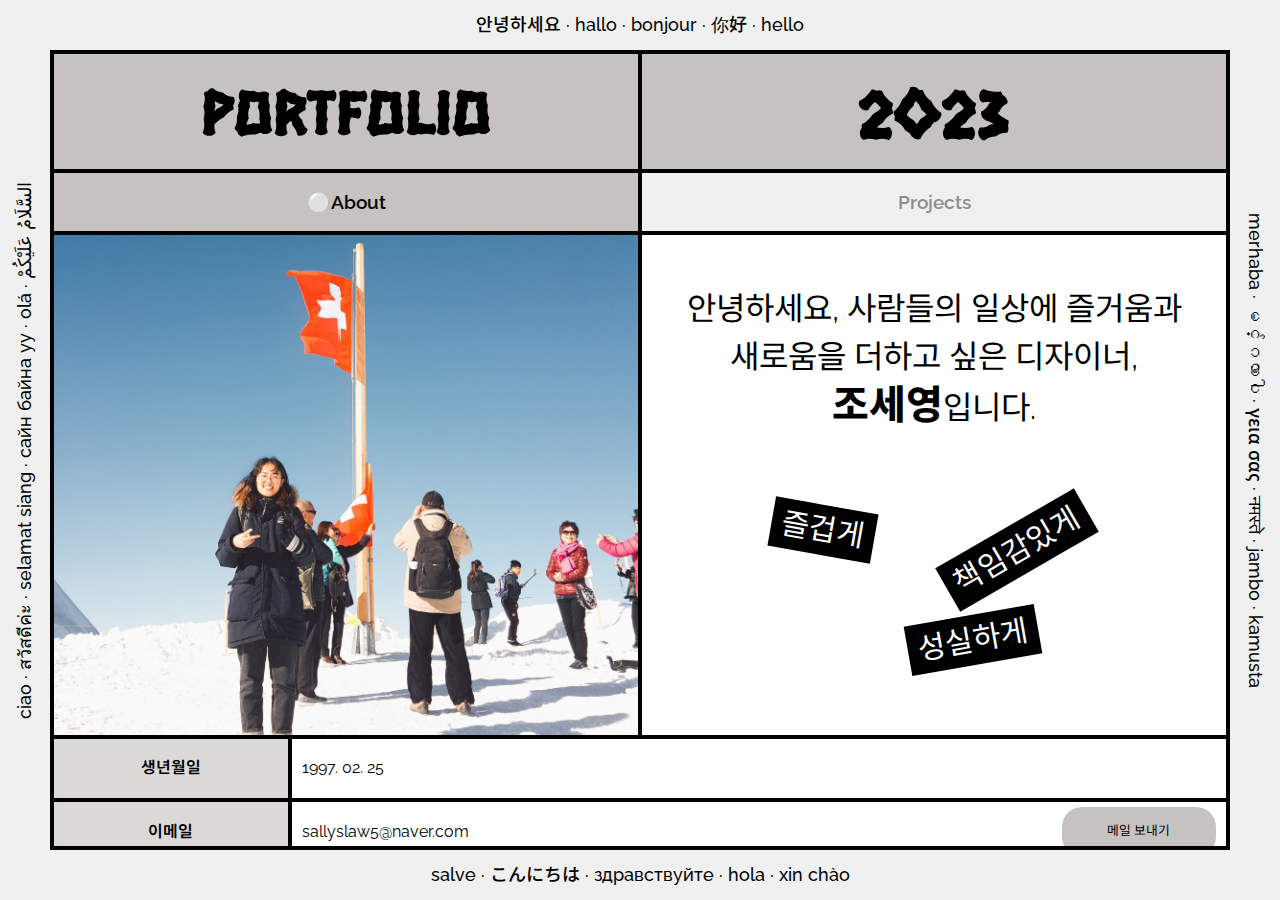
<file: index.html>
<!doctype html>
<html lang="en">
  <head>
    <meta charset="UTF-8" />
    <meta name="viewport" content="width=device-width, initial-scale=1.0" />
    <link rel="stylesheet" href="style/style-about.css">
    <title>Seyoeng's Portfolio - About</title>
  </head>
  <body oncontextmenu="return false" ondragstart="return false" onselectstart="return false">
    <div class="bar">
      <span>안녕하세요 · hallo · bonjour · 你好 · hello</span>
    </div>
    <div class="bar">
      <span>ciao · สวัสดีค่ะ · selamat siang · сайн байна уу · olá · السَّلَامُ عَلَيْكُمْ</span>
    </div>
    <main class="main">
      <nav class="nav">
        <ul>
          <li class="main__title">portfolio</li>
          <li>제가 궁금하시다면<br>👇</li>
          <li>제 프로젝트가 궁금하시다면<br>👇</li>
          <li class="main__year">2023</li>
          <li class="main__nav-item clicked"><a href="#">About</a></li>
          <li class="main__nav-item"><a href="/Portfolio_2023/projects/projects.html">Projects</a></li>
        </ul>
      </nav>
      
      <section class="intro">
        <div class="intro__photo"></div>
        <div class="intro__parah">
          <p>안녕하세요, 사람들의 일상에 즐거움과 새로움을 더하고 싶은 디자이너, <strong>조세영</strong>입니다.</p>
          <div class="intro__keyword">
            <span>즐겁게</span>
            <span>책임감있게</span>
            <span>성실하게</span>
          </div>
        </div>
        <div class="intro__table">
          <div>생년월일</div>
          <div>1997. 02. 25</div>
          <div>이메일</div>
          <div><span>sallyslaw5@naver.com</span><a href="mailto:sallyslaw5@naver.com" class="email-direct">메일 보내기</a></div>
          <div>전공</div>
          <div><span>울산대학교 디지털콘텐츠디자인학과 졸업</span><span>2019. 02.</span></div>
          <div>자격증</div>
          <div><span>GTQ 포토샵 1급</span><span>2016. 05. 13.</span></div>
          <div></div>
          <div><span>컴퓨터그래픽스운용기능사</span><span>2023. 09. 20.</span></div>
          <div><span>컴퓨터활용능력 2급</span><span>2023. 06. 02.</span></div>
          <div><span>ITQ 아래한글, 한글파워포인트, 한글엑셀 A급</span><span>2015. 10. 01</span></div>
          <div><span>JLPT(일본어능력시험) N2</span><span>2022. 01. 13.</span></div>
          <div>숙련도</div>
          <div class="intro__table--skill">
            <div>
              <span>Figma</span>
              <span>80%</span>
            </div>
            <div>
              <span>Photoshop</span>
              <span>70%</span>
            </div>
            <div>
              <span>Illustrator</span>
              <span>60%</span>
            </div>
            <div>
              <span>HTML</span>
              <span>80%</span>
            </div>
            <div>
              <span>CSS(SCSS)</span>
              <span>70%</span>
            </div>
            <div>
              <span>Premiere Pro</span>
              <span>60%</span>
            </div>
          </div>
        </div>
      </section>
    </main>
    <div class="bar">
      <span>merhaba · မင်္ဂလာပါ · γεια σας · नमस्ते · jambo · kamusta</span>
    </div>
    <div class="bar">
      <span>salve · こんにちは · здравствуйте · hola · xin chào</span>
    </div>
  </body>
</html>
</file>
<file: style/style-about.css>
@charset "UTF-8";
/* http://meyerweb.com/eric/tools/css/reset/ 
   v2.0 | 20110126
   License: none (public domain)
*/
@import url("https://fonts.googleapis.com/css2?family=Hanalei+Fill&family=Noto+Sans+KR:wght@100;200;300;400;500;600;700;800;900&display=swap");
@import url("https://fonts.googleapis.com/css2?family=Raleway:wght@100;200;300;400;500;600;700;800;900&display=swap");
html, body, div, span, applet, object, iframe,
h1, h2, h3, h4, h5, h6, p, blockquote, pre,
a, abbr, acronym, address, big, cite, code,
del, dfn, em, img, ins, kbd, q, s, samp,
small, strike, strong, sub, sup, tt, var,
b, u, i, center,
dl, dt, dd, ol, ul, li,
fieldset, form, label, legend,
table, caption, tbody, tfoot, thead, tr, th, td,
article, aside, canvas, details, embed,
figure, figcaption, footer, header, hgroup,
menu, nav, output, ruby, section, summary,
time, mark, audio, video {
  margin: 0;
  padding: 0;
  border: 0;
  font-size: 100%;
  font: inherit;
  vertical-align: baseline;
}

/* HTML5 display-role reset for older browsers */
article, aside, details, figcaption, figure,
footer, header, hgroup, menu, nav, section {
  display: block;
}

body {
  line-height: 1;
}

ol, ul {
  list-style: none;
}

blockquote, q {
  quotes: none;
}

blockquote:before, blockquote:after,
q:before, q:after {
  content: "";
  content: none;
}

table {
  border-collapse: collapse;
  border-spacing: 0;
}

html,
body {
  font-family: "Kumbh Sans", sans-serif;
}

a {
  text-decoration: none;
  color: black;
}

body {
  font-family: "Raleway", "Noto Sans KR", sans-serif;
  display: grid;
  width: 100%;
  height: 100vh;
  margin: 0 auto;
  grid-template-rows: 50px 1fr 50px;
  grid-template-columns: 50px 1fr 50px;
  overflow: hidden;
  background-color: #f0f0f0;
}
body .bar {
  display: flex;
  justify-content: center;
  align-items: center;
  font-weight: 500;
  font-size: 1.125rem;
  z-index: -1;
  white-space: nowrap;
}
body .bar:first-child, body .bar:nth-child(5) {
  grid-column: span 3;
}
body .bar:nth-child(2) {
  transform: rotateZ(-90deg);
}
body .bar:nth-child(4) {
  transform: rotateZ(90deg);
}
body .main {
  overflow-y: scroll;
  overflow-x: hidden;
  width: 100%;
  height: 100%;
  border: 4px solid black;
  box-sizing: border-box;
  display: flex;
  flex-direction: column;
  gap: 4px;
  background-color: black;
}
body .main .nav ul {
  display: grid;
  grid-template-columns: 2fr 1fr 1fr 1.5fr;
  grid-template-rows: 2fr 1fr;
  gap: 4px;
  background-color: black;
}
body .main .nav ul li {
  font-size: 1rem;
  display: flex;
  justify-content: center;
  align-items: center;
  background-color: #f0f0f0;
  text-align: center;
  line-height: 1.5rem;
}
body .main .nav ul li a {
  display: flex;
  justify-content: center;
  align-items: center;
  width: 100%;
  height: 100%;
  color: #8f8c8c;
}
body .main .nav ul li a:hover {
  background-color: #c7c2c2;
  color: black;
}
body .main .nav ul .clicked a {
  background-color: #c7c2c2;
  color: black;
}
body .main .nav ul .clicked a::before {
  content: "⚪";
}
body .main .nav ul .main__title {
  grid-area: span 2/span 1;
  font-size: 5rem;
  background-color: #c7c2c2;
}
body .main .nav ul .main__year {
  grid-area: span 2/span 1;
  font-size: 6rem;
  background-color: #c7c2c2;
}
body .main .nav ul .main__title, body .main .nav ul .main__year {
  font-family: "Hanalei Fill";
  line-height: 160%;
}
body .main .nav ul .main__nav-item {
  text-align: center;
  font-size: 1.375rem;
  font-weight: 600;
}
body .intro {
  display: grid;
  grid-template-columns: 2fr 1fr 1fr 1.5fr;
  background-color: black;
  height: 100%;
  gap: 4px;
}
body .intro .intro__photo {
  width: 100%;
  height: 100%;
  -o-object-fit: cover;
     object-fit: cover;
  background-image: url(../img/swiss_picture.jpg);
  background-position: center;
  background-size: cover;
}
body .intro .intro__parah {
  background-color: white;
  padding: 70% 20px;
  word-break: keep-all;
}
body .intro .intro__parah > p {
  font-size: 1.3rem;
  line-height: 2.5rem;
  height: 50%;
}
body .intro .intro__parah > p strong {
  font-size: 2rem;
  font-weight: 800;
}
body .intro .intro__parah .intro__keyword {
  height: 50%;
  position: relative;
}
body .intro .intro__parah .intro__keyword span {
  background-color: black;
  color: white;
  padding: 10px;
  position: absolute;
}
body .intro .intro__parah .intro__keyword span:nth-child(1) {
  left: 20%;
  top: 10%;
  rotate: 10deg;
}
body .intro .intro__parah .intro__keyword span:nth-child(2) {
  right: 20%;
  top: 20%;
  rotate: -30deg;
}
body .intro .intro__parah .intro__keyword span:nth-child(3) {
  left: 45%;
  bottom: 10%;
  rotate: -10deg;
}
body .intro .intro__table {
  background-color: black;
  display: grid;
  grid-column: span 2;
  grid-template-columns: 1fr 4fr;
  grid-template-rows: repeat(13, 1fr);
  gap: 4px;
}
body .intro .intro__table div {
  background-color: white;
  display: flex;
  align-items: center;
  padding: 0 10px;
  justify-content: space-between;
}
body .intro .intro__table div:nth-child(1), body .intro .intro__table div:nth-child(3), body .intro .intro__table div:nth-child(5), body .intro .intro__table div:nth-child(7), body .intro .intro__table div:nth-child(14) {
  justify-content: center;
  font-weight: 600;
  background-color: #dbd8d8;
}
body .intro .intro__table div:nth-child(9) {
  grid-row: span 4;
}
body .intro .intro__table div:nth-child(14), body .intro .intro__table div:nth-child(15) {
  grid-row: span 5;
}
body .intro .intro__table div > span:last-child {
  color: grey;
}
body .intro .intro__table div .email-direct {
  background-color: #c7c2c2;
  padding: 2% 5%;
  border-radius: 20px;
  font-size: 0.8rem;
  transition-duration: 0.5s;
  transition-property: color, background-color;
}
body .intro .intro__table div .email-direct:hover {
  background-color: grey;
  color: white;
}
body .intro .intro__table .intro__table--skill {
  display: grid;
  grid-template-columns: repeat(3, 1fr);
  grid-template-rows: 1fr 1fr;
  background-color: black;
  gap: 4px;
  padding: 0;
}
body .intro .intro__table .intro__table--skill > div {
  background-color: white;
  width: 100%;
  height: 100%;
  padding: 0;
  display: flex;
  flex-direction: column;
  justify-content: center;
  align-items: center;
  text-align: center;
  font-weight: 600;
  font-size: 1rem;
}
body .intro .intro__table .intro__table--skill > div > span:nth-child(2) {
  font-size: 2rem;
}

/*scrollbar*/
html {
  scroll-behavior: smooth;
}

.main::-webkit-scrollbar {
  width: 10px;
  border: 4px solid black;
}

.main::-webkit-scrollbar-thumb {
  height: 30%;
  background-color: black;
}

.main::-webkit-scrollbar-track {
  background-color: lightgray;
}

/*tablet size*/
@media (min-width: 768px) and (max-width: 1300px) {
  .main::-webkit-scrollbar {
    display: block;
  }
  body {
    font-size: 16px;
  }
  body .main .nav ul {
    display: grid;
    grid-template-columns: 1fr 1fr;
    grid-template-rows: 2fr 1fr;
  }
  body .main .nav ul li {
    font-size: 0.5rem;
  }
  body .main .nav ul li:nth-child(2), body .main .nav ul li:nth-child(3) {
    display: none;
  }
  body .main .nav ul .main__title {
    grid-area: span 1;
    border: none;
    font-size: 4rem;
  }
  body .main .nav ul .main__year {
    grid-area: span 1;
    font-size: 4.5rem;
  }
  body .main .nav ul .main__nav-item {
    font-size: 1.2rem;
  }
  body .intro {
    grid-template-columns: 1fr 1fr;
    grid-template-rows: 500px 1fr 1fr;
  }
  body .intro .intro__parah {
    padding: 50px 20px;
    text-align: center;
    font-size: 30px;
  }
  body .intro .intro__parah > p {
    font-size: 2rem;
    line-height: 3rem;
  }
  body .intro .intro__parah > p strong {
    font-size: 2.5rem;
  }
  body .intro .intro__table .email-direct {
    margin: 5px 0;
  }
}
/*mobile size*/
@media (max-width: 767px) {
  .main::-webkit-scrollbar {
    display: block;
  }
  body {
    font-size: 12px;
    grid-template-rows: 30px 1fr 30px;
    grid-template-columns: 30px 1fr 30px;
  }
  body .main .nav ul {
    display: grid;
    grid-template-columns: 1fr 1fr;
    grid-template-rows: 2fr 1fr;
  }
  body .main .nav ul li {
    font-size: 0.5rem;
  }
  body .main .nav ul li:nth-child(2), body .main .nav ul li:nth-child(3), body .main .nav ul li:nth-child(4) {
    display: none;
  }
  body .main .nav ul .main__title {
    grid-column: 1/3;
    font-size: 3rem;
  }
  body .main .nav ul .main__nav-item {
    font-size: 1.2rem;
    line-height: 2rem;
  }
  body .intro {
    grid-template-columns: 1fr 1fr;
    grid-template-rows: 300px 1fr 1fr;
  }
  body .intro .intro__parah {
    padding: 20px;
    text-align: center;
    display: flex;
    justify-content: center;
    align-items: center;
  }
  body .intro .intro__table .email-direct {
    margin: 5px 0;
  }
  body .intro .intro__keyword {
    display: none;
  }
}/*# sourceMappingURL=style-about.css.map */
</file>
